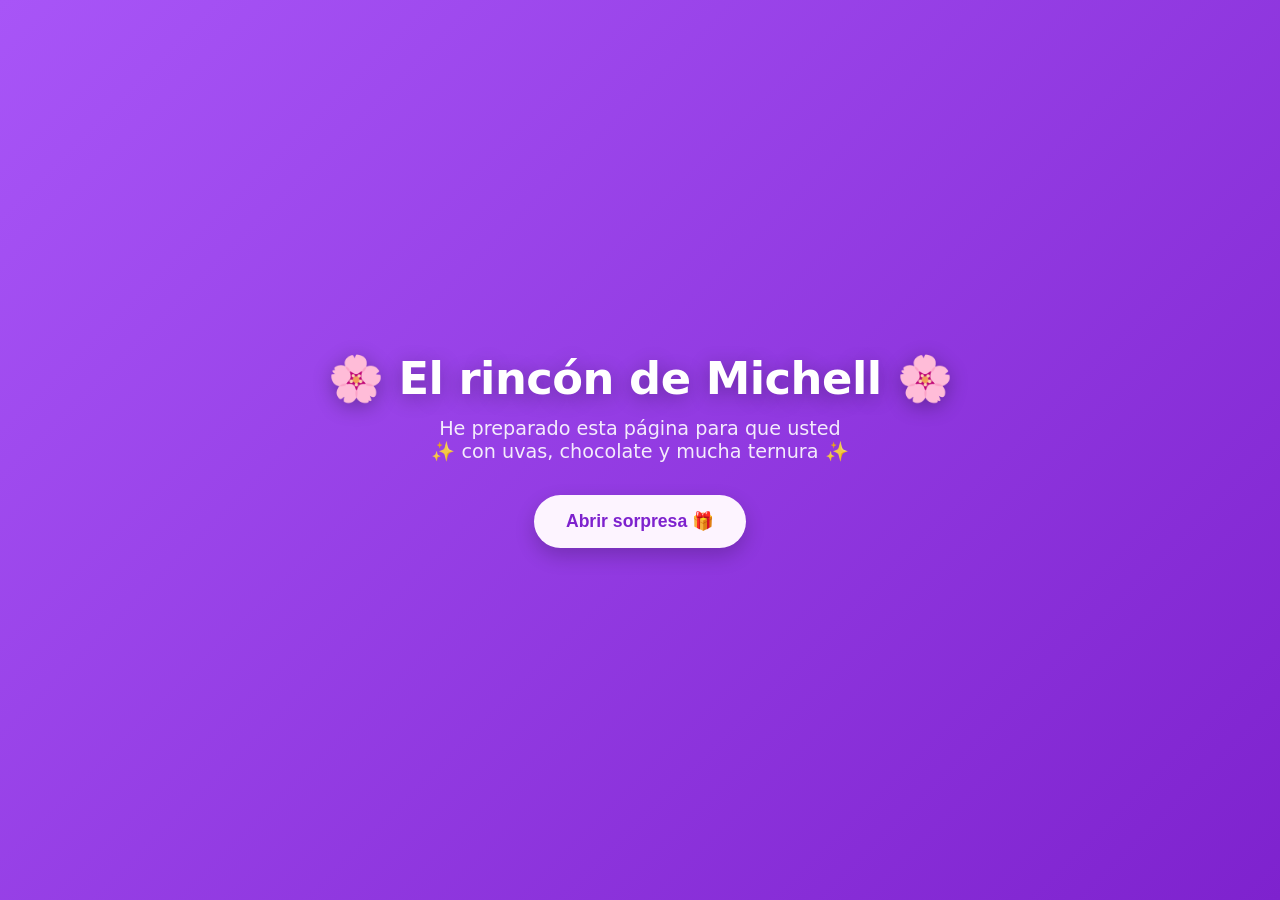
<file: index.html>
<!DOCTYPE html>
<html lang="es">

<head>
    <meta charset="UTF-8">
    <meta name="viewport" content="width=device-width, initial-scale=1.0, user-scalable=yes">
    <title>🌸 Mundo de Michell 🌸</title>

    <!-- Font Awesome 6 (iconos) -->
    <link rel="stylesheet" href="https://cdnjs.cloudflare.com/ajax/libs/font-awesome/6.5.1/css/all.min.css">

    <!-- Estilos externos -->
    <link rel="stylesheet" href="styles.css">
</head>

<body>

    <!-- PANTALLA DE INICIO CON MAGIA -->
    <div id="inicio">
        <h1>🌸 El rincón de Michell 🌸</h1>
        <p>He preparado esta página para que usted<br>✨ con uvas, chocolate y mucha ternura ✨</p>
        <button onclick="entrarAlMundo()">Abrir sorpresa 🎁</button>
    </div>

    <!-- CONTENIDO PRINCIPAL -->
    <div class="container" id="contenido">

        <h2>✨ Cositas que te gustan, Michell ✨</h2>
        <div class="sub">〰️ cada detalle está hecho con magia 〰️</div>

        <div class="cards">

            <!-- 1. Película favorita: Rapunzel -->
            <div class="card">
                🎬 <strong>Película favorita:</strong><br>
                <span class="destacado">✨ Rapunzel ✨</span>
                <div style="margin-top:10px; font-size:0.85rem;">"sus ojos brillan como miles de linternas"</div>
            </div>

            <!-- 2. Chocolate favorito + sorpresa -->
            <div class="card">
                🍫 <strong>Dulce favorito:</strong><br>
                <span class="clickable" onclick="mostrarSorpresaDulce()">
                    🍬 ¡Chocolate! <i class="fa-regular fa-heart"></i>
                </span>
                <div id="sorpresaChoco" class="sorpresaBox">
                    <span>🍫✨</span>
                    <p>🍫 Una chocolatina especial (cuando nos veamos) 🍫</p>
                </div>
            </div>

            <!-- 3. Música / canción favorita -->
            <div class="card">
                🎧 <strong>Canción que te dedico:</strong><br>
                <span class="clickable" onclick="reproducirCancion()">
                    🎵 "Dulce Carita" - Dalmata 🎵 <i class="fa-solid fa-play"></i>
                </span>
                <div id="playerHint" style="margin-top:12px; font-size:0.8rem;"></div>
            </div>

            <!-- 4. Cantante favorito: Maluma -->
            <div class="card">
                🎤 <strong>Cantantes fav:</strong><br>
                <span class="destacado">Maluma baby 🔥</span>
                <div style="margin-top:8px;">"le dedico Vente Pa' Ca en el minuto 3:22"</div>
            </div>

            <!-- 5. Deporte favorito: Voleibol + natación -->
            <div class="card">
                🏐 <strong>Deporte estrella:</strong><br>
                Voleibol 🏐 + <span class="destacado">Natación 🧜‍♀️</span>
                <div style="margin-top:5px;"><i>"usted es buena en los dos"</i></div>
            </div>

            <!-- 6. Animal especial + Cabrita deseada -->
            <div class="card">
                🐾 <strong>Animal soñado:</strong><br>
                🐕 Perro · 🐎 Caballo · 🐐 ¡La cabrita!
                <span class="clickable" onclick="sonidoCabritaAnimada()">
                    <i class="fa-solid fa-ear-listen"></i> esos son no??
                </span>
                <div id="baaSoundEffect" style="margin-top:10px; font-weight:bold;"></div>
            </div>

            <!-- 7. Fruta VIP: UVAS -->
            <div class="card">
                🍇 <strong>Fruta VIP:</strong><br>
                Uvas 🍇 dulces como tú
                <span class="clickable" onclick="chisteUvaInteractivo()">
                    <i class="fa-regular fa-face-smile"></i> Chiste uvoso
                </span>
                <div id="chisteUvaBox" style="margin-top:10px; font-size:0.9rem;"></div>
            </div>

            <!-- 8. Un extra: emergencia cacao -->
            <div class="card">
                💜 <strong>Emergencia Cacao:</strong><br>
                ➡️ Si ignoro a Michell → Chocolate 🍫
                <span class="clickable" onclick="lluviaDeChocolates()">
                    <i class="fa-solid fa-cloud-rain"></i> ya sabe no? jajajaj
                </span>
            </div>

        </div>

        <!-- Botón para iniciar el quiz -->
        <button class="btn-principal" onclick="iniciarQuizPersonal()">
            ❓ ¿Cuánto me conoces? (Quiz)
        </button>

        <!-- Contenedor del Quiz -->
        <div id="game-quiz" class="game-screen">
            <div class="quiz-container">
                <h2>❓ ¿Cuánto me conoces?</h2>
                <p id="pregunta-text"></p>
                <div id="opciones"></div>
                <p id="feedback"></p>
            </div>
        </div>

        <!-- Botón mensaje especial -->
        <button class="btn-principal" onclick="mensajeSorpresa()">
            🎁 Tengo algo que decirte <i class="fa-regular fa-message"></i>
        </button>

        <div id="mensajeFinal">
            💬 <strong>Para ti, Michell:</strong><br>
            "Como nadie te había hecho una página así, yo la hice con mucho cariño, acá está todo lo que te gusta.
            Espero que te saque una sonrisa. Además, prometo chocolatina real y cuando tenga plata una cabrita
            (real si se puede). Tú eres única, atenta, reservada y muy chistosa. Mala conmigo pero sí jsjsjs ¿Te gustó?"
            <p style="margin-top:10px;">💜 Con magia, el que siempre la quiere consentir 💜</p>
        </div>

    </div>

    <!-- Audio (placeholder) -->
    <audio id="cancionDulce">
        <source src="" type="audio/mpeg">
    </audio>

    <!-- JavaScript externo -->
    <script src="script.js"></script>
</body>

</html>
</file>
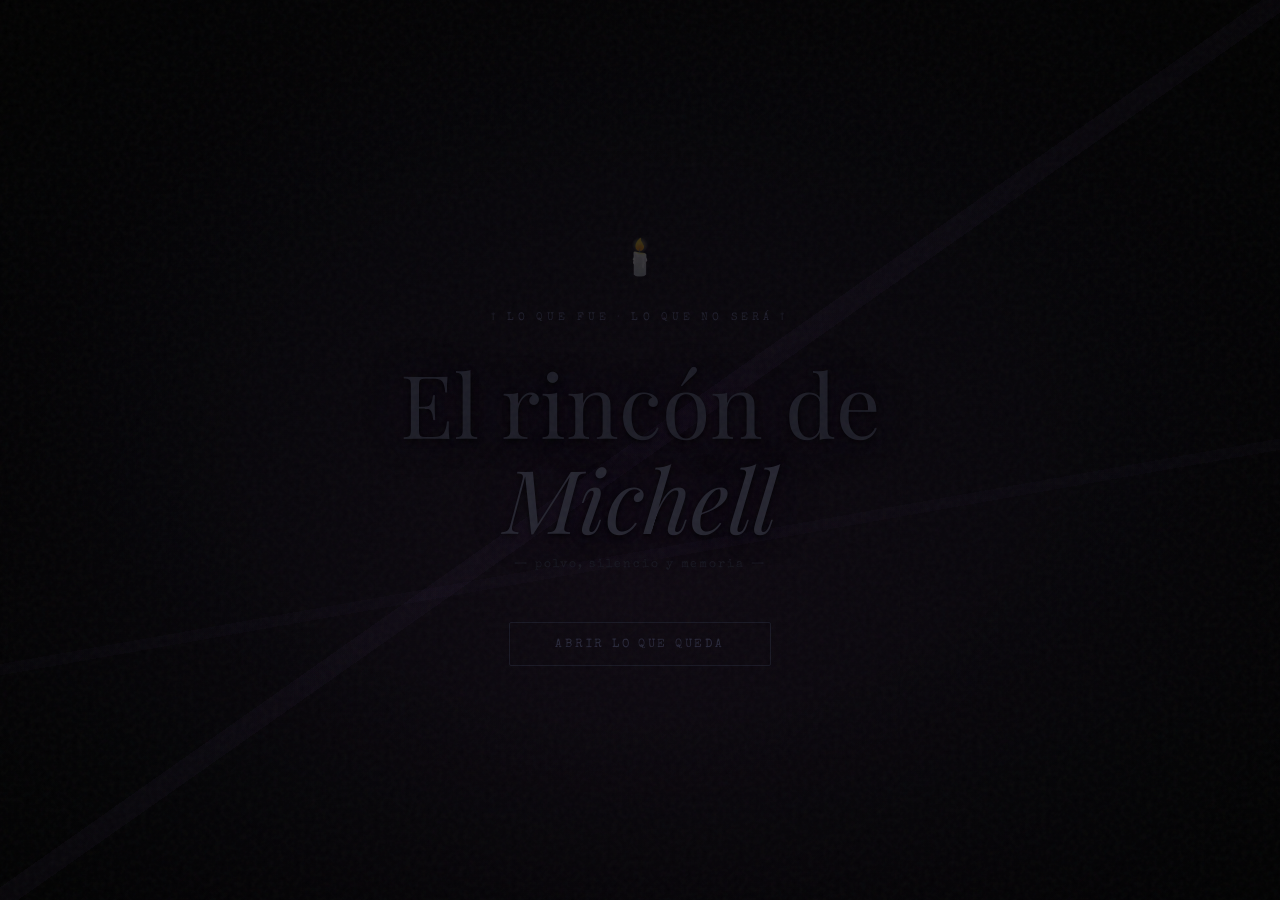
<file: prueba.html>
<!DOCTYPE html>
<html lang="es">
<head>
<meta charset="UTF-8">
<meta name="viewport" content="width=device-width, initial-scale=1.0">
<title>El rincón de Michell</title>
<link rel="preconnect" href="https://fonts.googleapis.com">
<link href="https://fonts.googleapis.com/css2?family=Playfair+Display:ital,wght@0,400;0,700;1,400&family=DM+Sans:wght@300;400;500&family=Special+Elite&display=swap" rel="stylesheet">
<style>
:root {
  --bg:         #06060a;
  --bg2:        #0c0c10;
  --surface:    #0f0f14;
  --card-bg:    #111118;
  --border:     rgba(255,255,255,0.05);
  --text-dim:   #2e2e3d;
  --text-mid:   #4a4a62;
  --text-main:  #70708a;
  --accent:     #252535;
  --glow:       rgba(60,40,80,0.1);
}
.alive {
  --bg:         #fdf6ff;
  --bg2:        #f3e8ff;
  --surface:    #f7eeff;
  --card-bg:    #ffffff;
  --border:     rgba(168,85,247,0.15);
  --text-dim:   #d8b4fe;
  --text-mid:   #9333ea;
  --text-main:  #6b21a8;
  --accent:     #e9d5ff;
  --glow:       rgba(168,85,247,0.2);
}
*,*::before,*::after{margin:0;padding:0;box-sizing:border-box;}
body{
  font-family:'DM Sans',sans-serif;
  background:var(--bg);
  color:var(--text-main);
  min-height:100vh;
  overflow-x:hidden;
  transition:background 2.5s ease,color 2s ease;
}
/* Grano de película */
body::before{
  content:'';position:fixed;inset:0;
  background-image:url("data:image/svg+xml,%3Csvg viewBox='0 0 200 200' xmlns='http://www.w3.org/2000/svg'%3E%3Cfilter id='n'%3E%3CfeTurbulence type='fractalNoise' baseFrequency='0.85' numOctaves='4' stitchTiles='stitch'/%3E%3C/filter%3E%3Crect width='100%25' height='100%25' filter='url(%23n)' opacity='0.055'/%3E%3C/svg%3E");
  pointer-events:none;z-index:9998;opacity:.7;
  transition:opacity 2s ease;
}
body.alive::before{opacity:.2;}
#flash{position:fixed;inset:0;background:#fff;opacity:0;z-index:600;pointer-events:none;transition:opacity 1.2s ease;}
 
/* ─── CENIZA AMBIENTAL ─── */
.ceniza{
  position:fixed;pointer-events:none;z-index:9997;
  font-size:.45rem;color:rgba(120,100,150,.15);
  animation:caerCeniza linear forwards;
}
@keyframes caerCeniza{
  0%  {transform:translateY(-20px) rotate(0deg);opacity:.5;}
  100%{transform:translateY(110vh) rotate(720deg);opacity:0;}
}
 
/* ─── PANTALLA ENTRADA ─── */
#entrada{
  position:fixed;inset:0;
  background:radial-gradient(ellipse at 50% 65%,#0d0810 0%,#050408 55%,#000 100%);
  display:flex;flex-direction:column;
  align-items:center;justify-content:center;
  z-index:100;text-align:center;padding:2rem;
  transition:opacity 1.4s ease;overflow:hidden;
}
/* vignette borde */
#entrada::before{
  content:'';position:absolute;inset:0;
  background:radial-gradient(ellipse at 50% 50%,transparent 40%,rgba(0,0,0,.7) 100%);
  pointer-events:none;
}
/* grieta sutil */
#entrada::after{
  content:'';position:absolute;inset:0;
  background:
    linear-gradient(to bottom right,transparent 49.3%,rgba(100,70,140,.05) 49.3%,rgba(100,70,140,.05) 50.7%,transparent 50.7%),
    linear-gradient(170deg,transparent 59%,rgba(80,60,120,.04) 59%,rgba(80,60,120,.04) 60%,transparent 60%);
  pointer-events:none;
}
.entrada-vela{
  font-size:2.2rem;opacity:.2;margin-bottom:2rem;
  animation:parpadeoVela 3.5s ease-in-out infinite;
  position:relative;z-index:1;
}
@keyframes parpadeoVela{
  0%,100%{opacity:.2;transform:scaleY(1);}
  30%    {opacity:.1;transform:scaleY(.95);}
  65%    {opacity:.25;transform:scaleY(1.03);}
}
.entrada-eyebrow{
  font-family:'Special Elite',cursive;
  font-size:.68rem;letter-spacing:.38em;text-transform:uppercase;
  color:#1e1e2c;margin-bottom:2rem;
  animation:fadeUp .9s ease both;position:relative;z-index:1;
}
#entrada h1{
  font-family:'Playfair Display',serif;
  font-size:clamp(2.8rem,9vw,5.5rem);
  font-weight:400;line-height:1.08;
  color:#1c1c26;
  text-shadow:0 0 60px rgba(70,40,100,.2),0 2px 6px rgba(0,0,0,.9);
  animation:fadeUp .9s .15s ease both;
  position:relative;z-index:1;
}
#entrada h1 em{font-style:italic;color:#24242f;}
.entrada-subtitulo{
  font-family:'Special Elite',cursive;
  font-size:.75rem;color:#161620;
  margin-top:.9rem;letter-spacing:.16em;opacity:.55;
  animation:fadeUp .9s .28s ease both;position:relative;z-index:1;
}
.btn-entrar{
  margin-top:3.2rem;padding:.9rem 2.8rem;
  background:transparent;border:1px solid #181824;
  color:#28283a;border-radius:2px;
  font-family:'Special Elite',cursive;
  font-size:.78rem;letter-spacing:.22em;text-transform:uppercase;
  cursor:pointer;
  transition:border-color .5s,color .5s,box-shadow .5s,background .5s;
  animation:fadeUp .9s .42s ease both;position:relative;z-index:1;
}
.btn-entrar:hover{
  border-color:#32324a;color:#3e3e58;
  background:rgba(255,255,255,.015);
  box-shadow:0 0 36px rgba(60,40,100,.14),inset 0 0 16px rgba(255,255,255,.01);
}
 
/* ─── MAIN ─── */
#main{display:none;max-width:860px;margin:0 auto;padding:5rem 1.5rem 8rem;}
 
.section-tag{
  font-family:'Special Elite',cursive;
  font-size:.68rem;letter-spacing:.28em;text-transform:uppercase;
  color:var(--text-dim);margin-bottom:1rem;
}
.section-title{
  font-family:'Playfair Display',serif;
  font-size:clamp(1.8rem,5vw,2.8rem);
  font-weight:400;color:var(--text-main);
  margin-bottom:.5rem;line-height:1.15;
}
.section-title em{font-style:italic;color:var(--text-mid);}
.section-sub{
  font-size:.88rem;color:var(--text-dim);
  font-style:italic;margin-bottom:2.8rem;line-height:1.7;
}
 
/* ─── BARRA PROGRESO ─── */
#progreso-wrap{display:flex;align-items:center;gap:10px;margin-bottom:2.2rem;}
#progreso-bar-bg{flex:1;height:1px;background:var(--border);border-radius:100px;overflow:hidden;}
#progreso-bar-fill{height:100%;background:var(--text-dim);border-radius:100px;width:0%;transition:width .6s cubic-bezier(.4,0,.2,1);}
#progreso-texto{font-size:.7rem;color:var(--text-dim);white-space:nowrap;font-family:'Special Elite',cursive;letter-spacing:.06em;}
 
/* ─── GRID FRAGMENTOS ─── */
.grid-fragmentos{
  display:grid;
  grid-template-columns:repeat(auto-fill,minmax(170px,1fr));
  gap:12px;
}
.fragmento{
  background:var(--card-bg);border:1px solid var(--border);
  border-radius:4px;padding:1.6rem 1rem 1.4rem;
  text-align:center;cursor:pointer;
  transition:border-color .3s,box-shadow .3s;
  position:relative;overflow:visible;
  font-family:'Special Elite',cursive;
  font-size:.85rem;color:var(--text-mid);letter-spacing:.04em;
}
.fragmento .emoji{
  display:block;font-size:1.8rem;margin-bottom:.5rem;
  transition:transform .4s cubic-bezier(.34,1.56,.64,1),filter .3s;
  filter:grayscale(1) brightness(.4);
}
.fragmento:hover{border-color:var(--text-dim);}
.fragmento:hover .emoji{transform:scale(1.18) rotate(-5deg);filter:grayscale(.3) brightness(.65);}
 
/* Tooltip frase triste */
.frase-tip{
  visibility:hidden;opacity:0;
  position:absolute;bottom:calc(100% + 10px);left:50%;
  transform:translateX(-50%) translateY(4px);
  background:#080810;border:1px solid #161626;
  border-radius:4px;padding:.5rem .9rem;
  font-size:.72rem;color:#2c2c44;
  white-space:nowrap;pointer-events:none;
  font-family:'DM Sans',sans-serif;font-style:italic;
  z-index:50;
  transition:opacity .25s ease,transform .25s ease,visibility .25s;
}
.frase-tip::after{
  content:'';position:absolute;top:100%;left:50%;transform:translateX(-50%);
  border:5px solid transparent;border-top-color:#161626;
}
.fragmento:hover .frase-tip{visibility:visible;opacity:1;transform:translateX(-50%) translateY(0);}
 
.fragmento.cayendo{
  animation:caida .75s cubic-bezier(.36,.07,.19,.97) both;pointer-events:none;
}
@keyframes caida{
  0%  {transform:translateY(0) rotate(0deg) scale(1);opacity:1;}
  35% {transform:translateY(8px) rotate(10deg) scale(.92);opacity:.5;}
  100%{transform:translateY(130vh) rotate(60deg) scale(.15);opacity:0;}
}
 
/* ─── DECISIÓN ─── */
#decision{display:none;text-align:center;padding:3.5rem 0;animation:fadeUp .7s ease both;}
.decision-icon{
  font-size:4rem;margin-bottom:1.8rem;display:block;
  animation:balanceo 5s ease-in-out infinite;
  filter:grayscale(1) brightness(.35);
}
@keyframes balanceo{0%,100%{transform:rotate(-6deg);}50%{transform:rotate(6deg);}}
.decision-pregunta{
  font-family:'Playfair Display',serif;
  font-size:clamp(1.2rem,3.5vw,1.75rem);
  font-weight:400;color:var(--text-main);
  margin-bottom:.8rem;line-height:1.45;
}
.decision-sub{font-size:.85rem;color:var(--text-dim);font-style:italic;margin-bottom:2.6rem;line-height:1.6;}
.btn-group{display:flex;justify-content:center;gap:14px;flex-wrap:wrap;}
.btn-luz{
  padding:.9rem 2.2rem;border-radius:100px;
  background:linear-gradient(135deg,#7c3aed,#a855f7);
  color:#fff;border:none;font-family:'DM Sans',sans-serif;
  font-size:.9rem;cursor:pointer;letter-spacing:.04em;
  box-shadow:0 4px 24px rgba(124,58,237,.3);
  transition:transform .2s,box-shadow .3s;
}
.btn-luz:hover{transform:translateY(-2px);box-shadow:0 8px 32px rgba(124,58,237,.5);}
.btn-olvido{
  padding:.9rem 2.2rem;border-radius:100px;
  background:transparent;color:var(--text-dim);
  border:1px solid var(--accent);font-family:'DM Sans',sans-serif;
  font-size:.9rem;cursor:pointer;letter-spacing:.04em;
  transition:border-color .3s,color .3s;
}
.btn-olvido:hover{border-color:var(--text-mid);color:var(--text-mid);}
 
/* ─── FINAL TRISTE ─── */
#final-olvido{
  display:none;flex-direction:column;
  align-items:center;justify-content:center;
  padding:4rem 2rem;min-height:70vh;
  animation:fadeUp 1s ease both;
}
.olvido-marco{
  border:1px solid #0e0e1c;border-radius:2px;
  padding:3rem 2.5rem;max-width:500px;width:100%;
  position:relative;background:rgba(6,6,12,.7);
  text-align:center;
}
/* esquinas decorativas */
.olvido-marco::before,.olvido-marco::after{
  content:'';position:absolute;width:36px;height:36px;border-color:#0d0d1a;border-style:solid;
}
.olvido-marco::before{top:-1px;right:-1px;border-width:1px 1px 0 0;}
.olvido-marco::after {bottom:-1px;left:-1px; border-width:0 0 1px 1px;}
 
.olvido-icono{
  font-size:3rem;opacity:.1;margin-bottom:1.8rem;
  display:block;filter:grayscale(1);
  animation:desvaneceIcono 10s ease forwards;
}
@keyframes desvaneceIcono{
  0%  {opacity:.12;transform:rotate(-3deg) scale(1);}
  100%{opacity:.02;transform:rotate(18deg) scale(.4) translateY(28px);}
}
.olvido-linea{width:22px;height:1px;background:#101020;margin:1.6rem auto;}
.olvido-titulo{
  font-family:'Special Elite',cursive;
  font-size:1rem;color:#14141e;letter-spacing:.2em;text-transform:uppercase;
  margin-bottom:.5rem;line-height:1.6;
  animation:aparecer 2.5s 1s ease both;
}
.olvido-texto-wrap{
  font-family:'Playfair Display',serif;
  font-size:1.3rem;font-weight:400;font-style:italic;
  color:#161624;line-height:1.7;min-height:3em;
  animation:aparecer 2.5s 2.5s ease both;
}
.olvido-firma{
  font-family:'Special Elite',cursive;
  font-size:.68rem;letter-spacing:.2em;text-transform:uppercase;
  color:#0e0e1c;margin-top:2rem;
  animation:aparecer 2.5s 6s ease both;
}
@keyframes aparecer{from{opacity:0;transform:translateY(6px);}to{opacity:1;transform:translateY(0);}}
 
/* grietas de pantalla */
.grieta{
  position:fixed;pointer-events:none;z-index:9996;
  background:linear-gradient(to bottom,transparent,rgba(255,255,255,.018),transparent);
  width:1px;top:0;height:100vh;
  animation:grietaFade 18s ease forwards;
}
@keyframes grietaFade{0%{opacity:0;}20%{opacity:1;}100%{opacity:.25;};}
 
/* ─── MUNDO VIVO ─── */
#mundo-vivo{display:none;animation:fadeUp .8s ease both;}
.vivo-header{text-align:center;margin-bottom:1rem;padding-top:.5rem;}
.vivo-header h2{
  font-family:'Playfair Display',serif;
  font-size:clamp(2rem,6vw,3.4rem);
  font-weight:400;line-height:1.15;color:var(--text-mid);
}
.vivo-header h2 em{font-style:italic;}
.vivo-subtitulo{font-size:.88rem;color:var(--text-dim);margin-top:.7rem;letter-spacing:.12em;}
.separador{width:36px;height:1px;background:var(--accent);margin:2rem auto 2.6rem;}
 
.grid-vivo{
  display:grid;
  grid-template-columns:repeat(auto-fill,minmax(230px,1fr));
  gap:14px;margin-bottom:2rem;
}
.card-vivo{
  background:var(--card-bg);border:1px solid var(--border);
  border-radius:20px;padding:1.6rem 1.4rem;
  transition:transform .3s,box-shadow .3s;
  position:relative;overflow:hidden;
}
.card-vivo::before{
  content:'';position:absolute;inset:0;
  background:radial-gradient(circle at 30% 0%,rgba(168,85,247,.04),transparent 60%);
  pointer-events:none;
}
.card-vivo:hover{transform:translateY(-4px);box-shadow:0 12px 32px var(--glow);}
.card-vivo .cat{font-size:.67rem;text-transform:uppercase;letter-spacing:.18em;color:var(--text-dim);margin-bottom:.5rem;}
.card-vivo .emoji-ico{font-size:1.7rem;margin-bottom:.6rem;display:block;}
.card-vivo .valor{
  font-family:'Playfair Display',serif;
  font-size:1.1rem;color:var(--text-mid);font-weight:400;line-height:1.4;
}
.card-vivo .nota-card{margin-top:.4rem;font-size:.76rem;font-style:italic;color:var(--text-dim);}
 
.tag-interactivo{
  display:inline-block;margin-top:.6rem;
  background:var(--accent);color:var(--text-mid);
  font-size:.76rem;padding:.3rem .85rem;
  border-radius:100px;cursor:pointer;
  transition:background .25s,color .25s,transform .2s;
}
.tag-interactivo:hover{background:var(--text-dim);color:var(--card-bg);transform:scale(1.04);}
 
/* ondas musicales */
.ondas{display:flex;align-items:center;gap:3px;margin-top:.7rem;height:18px;}
.nota-bar{
  width:3px;border-radius:2px;background:var(--text-dim);
  animation:ondaBar 1.3s ease-in-out infinite;
}
.nota-bar:nth-child(2){animation-delay:.15s;height:10px;}
.nota-bar:nth-child(3){animation-delay:.3s;height:14px;}
.nota-bar:nth-child(1){height:7px;}
@keyframes ondaBar{0%,100%{transform:scaleY(1);opacity:.4;}50%{transform:scaleY(2.2);opacity:.9;}}
 
/* animales tags */
.animalitos{display:flex;gap:6px;margin-top:.5rem;flex-wrap:wrap;}
.tag-animal{
  font-size:.76rem;padding:.22rem .6rem;
  background:var(--accent);border-radius:100px;color:var(--text-mid);
}
 
/* fuego cantante */
.fuego{display:inline-block;animation:fuego 1.1s ease-in-out infinite alternate;}
@keyframes fuego{from{transform:scale(1) rotate(-3deg);}to{transform:scale(1.18) rotate(3deg);}}
 
/* card mensaje */
.card-mensaje{grid-column:1/-1;border-color:rgba(168,85,247,.15);}
.card-mensaje .texto-mensaje{
  font-family:'Playfair Display',serif;
  font-size:.98rem;font-style:italic;
  color:var(--text-mid);line-height:1.85;margin-top:.6rem;
}
.card-mensaje .firma-mensaje{margin-top:1rem;font-size:.78rem;color:var(--text-dim);letter-spacing:.08em;}
 
/* quiz botón */
.btn-quiz{
  display:block;margin:2rem auto;
  padding:.85rem 2.4rem;background:transparent;
  border:1px solid var(--border);color:var(--text-dim);
  border-radius:100px;font-family:'DM Sans',sans-serif;
  font-size:.86rem;cursor:pointer;letter-spacing:.04em;
  transition:border-color .3s,color .3s,box-shadow .3s;
}
.btn-quiz:hover{border-color:var(--text-mid);color:var(--text-mid);box-shadow:0 0 20px var(--glow);}
 
/* overlay quiz */
#overlay-quiz{
  display:none;position:fixed;inset:0;
  background:rgba(0,0,0,.88);z-index:400;
  align-items:center;justify-content:center;
  backdrop-filter:blur(4px);
}
.quiz-box{
  background:var(--card-bg);border:1px solid var(--border);
  border-radius:20px;padding:2.5rem 2rem;
  width:90%;max-width:500px;text-align:center;
}
.quiz-box h3{
  font-family:'Playfair Display',serif;
  font-size:1.4rem;color:var(--text-mid);margin-bottom:1.6rem;
}
.quiz-pregunta{font-size:.94rem;color:var(--text-main);margin-bottom:1.4rem;line-height:1.6;min-height:56px;}
.quiz-opciones{display:flex;flex-direction:column;gap:10px;margin-bottom:1rem;}
.btn-opcion{
  padding:.8rem 1.2rem;background:var(--surface);
  border:1px solid var(--border);border-radius:12px;
  color:var(--text-mid);cursor:pointer;font-size:.88rem;
  font-family:'DM Sans',sans-serif;
  transition:background .2s,border-color .2s,transform .15s;
}
.btn-opcion:hover{background:var(--accent);border-color:var(--text-dim);transform:scale(1.02);}
.btn-opcion.correcto{background:rgba(34,197,94,.12);border-color:rgba(34,197,94,.4);color:#4ade80;}
.btn-opcion.incorrecto{background:rgba(239,68,68,.1);border-color:rgba(239,68,68,.3);color:#f87171;}
.quiz-feedback{font-size:.86rem;min-height:1.2rem;font-style:italic;color:var(--text-dim);margin-bottom:.8rem;}
.quiz-cerrar{background:transparent;border:none;color:var(--text-dim);font-size:.78rem;cursor:pointer;letter-spacing:.06em;font-family:'DM Sans',sans-serif;margin-top:.4rem;}
.quiz-cerrar:hover{color:var(--text-mid);}
 
/* reiniciar */
.btn-reiniciar{
  display:block;margin:2.4rem auto 0;
  padding:.85rem 2.4rem;background:transparent;
  border:1px solid var(--border);color:var(--text-dim);
  border-radius:100px;font-family:'DM Sans',sans-serif;
  font-size:.84rem;cursor:pointer;letter-spacing:.04em;
  transition:border-color .3s,color .3s;
}
.btn-reiniciar:hover{border-color:var(--text-mid);color:var(--text-mid);}
 
/* corazones flotantes */
.corazon-float{position:fixed;pointer-events:none;z-index:300;will-change:transform,opacity;}
 
/* pop click */
.pop-click{position:fixed;pointer-events:none;z-index:9990;animation:popClick .7s ease forwards;}
@keyframes popClick{0%{transform:scale(.3) translateY(0);opacity:1;}100%{transform:scale(2) translateY(-30px);opacity:0;}}
 
/* global */
@keyframes fadeUp{from{opacity:0;transform:translateY(18px);}to{opacity:1;transform:translateY(0);}}
 
@media(max-width:480px){
  .btn-group{flex-direction:column;align-items:center;}
  .grid-fragmentos{grid-template-columns:repeat(2,1fr);}
  .card-mensaje{grid-column:unset;}
}
</style>
</head>
<body>
 
<div id="flash"></div>
 
<!-- ══════════ ENTRADA ══════════ -->
<div id="entrada">
  <span class="entrada-vela">🕯️</span>
  <p class="entrada-eyebrow">† lo que fue · lo que no será †</p>
  <h1>El rincón de<br><em>Michell</em></h1>
  <p class="entrada-subtitulo">— polvo, silencio y memoria —</p>
  <button class="btn-entrar" onclick="entrar()">Abrir lo que queda</button>
</div>
 
<!-- ══════════ MAIN ══════════ -->
<div id="main">
 
  <!-- FASE RUINAS -->
  <div id="fase-ruinas">
    <p class="section-tag">† fragmentos perdidos †</p>
    <h2 class="section-title">Lo que quedó de <em>Michell</em></h2>
    <p class="section-sub">Recuerdos que se desmoronan. Tócalos antes de que desaparezcan para siempre.</p>
 
    <div id="progreso-wrap">
      <div id="progreso-bar-bg"><div id="progreso-bar-fill"></div></div>
      <span id="progreso-texto">0 / 8</span>
    </div>
 
    <div class="grid-fragmentos">
      <div class="fragmento" onclick="caer(this)">
        <span class="frase-tip">Rapunzel nunca salió de su torre...</span>
        <span class="emoji">🎬</span>Rapunzel
      </div>
      <div class="fragmento" onclick="caer(this)">
        <span class="frase-tip">El chocolate ya no sabe a nada...</span>
        <span class="emoji">🍫</span>Chocolate
      </div>
      <div class="fragmento" onclick="caer(this)">
        <span class="frase-tip">Esa canción ya no suena para nadie...</span>
        <span class="emoji">🎵</span>Dulce Carita
      </div>
      <div class="fragmento" onclick="caer(this)">
        <span class="frase-tip">Nadie dedica canciones al vacío...</span>
        <span class="emoji">🎤</span>Maluma
      </div>
      <div class="fragmento" onclick="caer(this)">
        <span class="frase-tip">El balón cayó y no volvió...</span>
        <span class="emoji">🏐</span>Voleibol
      </div>
      <div class="fragmento" onclick="caer(this)">
        <span class="frase-tip">El agua fría no recuerda nombres...</span>
        <span class="emoji">🧜‍♀️</span>Natación
      </div>
      <div class="fragmento" onclick="caer(this)">
        <span class="frase-tip">Las uvas se secaron en la vid...</span>
        <span class="emoji">🍇</span>Uvas
      </div>
      <div class="fragmento" onclick="caer(this)">
        <span class="frase-tip">El cacao amarga sin alguien que lo comparta...</span>
        <span class="emoji">💜</span>Cacao
      </div>
    </div>
  </div>
 
  <!-- DECISIÓN -->
  <div id="decision">
    <span class="decision-icon" id="decision-icon">🫙</span>
    <h2 class="decision-pregunta" id="decision-pregunta">
      Todo cayó al vacío.<br>¿Qué harás ahora?
    </h2>
    <p class="decision-sub" id="decision-sub">El frasco está roto, pero algo todavía se puede salvar.</p>
    <div class="btn-group" id="btn-group-decision">
      <button class="btn-luz" onclick="finalLuz()">Traer la luz ✨</button>
      <button class="btn-olvido" onclick="finalOlvido()">Dejar en el olvido 🍂</button>
    </div>
  </div>
 
  <!-- FINAL TRISTE -->
  <div id="final-olvido">
    <div class="olvido-marco">
      <span class="olvido-icono">🫙</span>
      <div class="olvido-linea"></div>
      <p class="olvido-titulo">Este lugar ya no existe</p>
      <div class="olvido-linea"></div>
      <p class="olvido-texto-wrap" id="olvido-texto-animado"></p>
      <div class="olvido-linea"></div>
      <p class="olvido-firma">— el rincón de michell · olvidado —</p>
    </div>
  </div>
 
  <!-- MUNDO VIVO -->
  <div id="mundo-vivo">
    <div class="vivo-header">
      <h2>✨ El rincón de <em>Michell</em> ✨</h2>
      <p class="vivo-subtitulo">〰️ cada detalle está hecho con magia 〰️</p>
    </div>
    <div class="separador"></div>
 
    <div class="grid-vivo">
 
      <div class="card-vivo">
        <span class="emoji-ico">🎬</span>
        <p class="cat">Película favorita</p>
        <p class="valor">✨ Rapunzel ✨</p>
        <p class="nota-card">"sus ojos brillan como miles de linternas"</p>
      </div>
 
      <div class="card-vivo">
        <span class="emoji-ico">🍫</span>
        <p class="cat">Dulce favorito</p>
        <p class="valor">¡Chocolate!</p>
        <span class="tag-interactivo" onclick="sorpresaChoco()">Una chocolatina real 💖</span>
      </div>
 
      <div class="card-vivo">
        <span class="emoji-ico">🎧</span>
        <p class="cat">Canción del corazón</p>
        <p class="valor">Dulce Carita<br><small style="font-size:.82rem;opacity:.7;">— Dalmata</small></p>
        <div class="ondas">
          <div class="nota-bar"></div>
          <div class="nota-bar"></div>
          <div class="nota-bar"></div>
          <span style="font-size:.7rem;color:var(--text-dim);margin-left:5px;font-style:italic;">suena para ti</span>
        </div>
      </div>
 
      <div class="card-vivo">
        <span class="emoji-ico">🎤</span>
        <p class="cat">Cantante favorito</p>
        <p class="valor">Maluma baby <span class="fuego">🔥</span></p>
        <p class="nota-card">"le dedico Vente Pa' Ca, minuto 3:22"</p>
      </div>
 
      <div class="card-vivo">
        <span class="emoji-ico">🏐</span>
        <p class="cat">Deportes estrella</p>
        <p class="valor">Voleibol &amp; Natación 🧜‍♀️</p>
        <p class="nota-card">"usted es buena en los dos"</p>
      </div>
 
      <div class="card-vivo">
        <span class="emoji-ico">🐐</span>
        <p class="cat">Animales soñados</p>
        <p class="valor">Sus favoritos</p>
        <div class="animalitos">
          <span class="tag-animal">🐕 Perro</span>
          <span class="tag-animal">🐎 Caballo</span>
          <span class="tag-animal">🐐 Cabrita</span>
        </div>
      </div>
 
      <div class="card-vivo">
        <span class="emoji-ico">🍇</span>
        <p class="cat">Fruta VIP</p>
        <p class="valor">Uvas 🍇</p>
        <p class="nota-card">dulces como tú</p>
      </div>
 
      <div class="card-vivo">
        <span class="emoji-ico">💜</span>
        <p class="cat">Protocolo de emergencia</p>
        <p class="valor">Si me ignora → Chocolate 🍫</p>
        <span class="tag-interactivo" onclick="lluviaCacao()">activar protocolo 🌧️</span>
      </div>
 
      <div class="card-vivo card-mensaje">
        <p class="cat">🎁 Para ti, Michell</p>
        <p class="texto-mensaje">
          "Como nadie te había hecho una página así, yo la hice con mucho cariño. Acá está todo lo que te gusta.
          Espero que te saque una sonrisa. Además, prometo chocolatina real y cuando tenga plata una cabrita (real si se puede).
          Tú eres única, atenta, reservada y muy chistosa. Mala conmigo pero sí jsjsjs. ¿Te gustó?"
        </p>
        <p class="firma-mensaje">💜 Con magia, el que siempre la quiere consentir 💜</p>
      </div>
 
    </div>
 
    <button class="btn-quiz" onclick="abrirQuiz()">❓ ¿Cuánto me conoces? (Quiz)</button>
    <button class="btn-reiniciar" onclick="location.reload()">Volver a empezar ✦</button>
  </div>
 
</div><!-- #main -->
 
<!-- OVERLAY QUIZ -->
<div id="overlay-quiz">
  <div class="quiz-box">
    <h3>❓ ¿Cuánto me conoces?</h3>
    <p class="quiz-pregunta" id="quiz-pregunta"></p>
    <div class="quiz-opciones" id="quiz-opciones"></div>
    <p class="quiz-feedback" id="quiz-feedback"></p>
    <button class="quiz-cerrar" onclick="cerrarQuiz()">✕ cerrar</button>
  </div>
</div>
 
<script>
/* ── ESTADO ── */
let caidas = 0;
const TOTAL = 8;
 
const PREGUNTAS = [
  {q:"¿Qué es lo que me gusta de ti? (yo se lo dije)",ops:["mi pelo","mis ojos","todo"],c:2},
  {q:"¿Cuál es mi comida favorita?",ops:["salchipapa","hamburguesa","todas"],c:0},
  {q:"¿Qué dulce siempre prometo traerte?",ops:["Gomitas","Chocolate","Helado"],c:1},
  {q:"Yo soy apego, ¿qué?",ops:["evitativo","cariñoso","ansioso"],c:2},
  {q:"¿Qué tipo de música me gusta?",ops:["reguetón actual","reguetón clásico","pop"],c:1},
  {q:"¿Qué deporte siempre digo que eres buena?",ops:["Fútbol","Voleibol","Baloncesto"],c:1}
];
let qActual=0, puntos=0;
 
/* ── CENIZA AMBIENTAL ── */
function spawnCeniza(){
  if(document.body.classList.contains('alive')) return;
  const c=document.createElement('div');
  c.className='ceniza';
  c.textContent=['·','∙','•','‥'][Math.floor(Math.random()*4)];
  c.style.left=Math.random()*100+'vw';
  c.style.top='-10px';
  c.style.animationDuration=(9+Math.random()*14)+'s';
  c.style.animationDelay=Math.random()*1.5+'s';
  document.body.appendChild(c);
  setTimeout(()=>c.remove(),26000);
}
setInterval(spawnCeniza,2000);
 
/* ── POP CLICK (solo modo vivo) ── */
document.addEventListener('click',e=>{
  if(!document.body.classList.contains('alive')) return;
  const emojis=['💜','✨','🌸','💫','🍇','🎀'];
  const p=document.createElement('div');
  p.className='pop-click';
  p.textContent=emojis[Math.floor(Math.random()*emojis.length)];
  p.style.left=e.clientX+'px';
  p.style.top=e.clientY+'px';
  p.style.fontSize='.9rem';
  document.body.appendChild(p);
  setTimeout(()=>p.remove(),700);
});
 
/* ── ENTRADA ── */
function entrar(){
  const e=document.getElementById('entrada');
  e.style.opacity='0';
  setTimeout(()=>{
    e.style.display='none';
    document.getElementById('main').style.display='block';
  },1400);
}
 
/* ── CAER FRAGMENTO ── */
function caer(el){
  if(el.dataset.caido) return;
  el.dataset.caido='1';
  el.onclick=null;
  el.classList.add('cayendo');
  setTimeout(()=>{el.style.visibility='hidden';},760);
 
  caidas++;
  document.getElementById('progreso-bar-fill').style.width=(caidas/TOTAL*100)+'%';
  document.getElementById('progreso-texto').textContent=caidas+' / '+TOTAL;
 
  if(caidas===TOTAL){
    setTimeout(()=>{
      document.getElementById('fase-ruinas').style.display='none';
      document.getElementById('decision').style.display='block';
    },900);
  }
}
 
/* ── FINAL OLVIDO ── */
function finalOlvido(){
  document.getElementById('btn-group-decision').style.display='none';
  document.getElementById('decision-pregunta').style.display='none';
  document.getElementById('decision-sub').style.display='none';
  document.getElementById('decision-icon').style.display='none';
 
  /* grietas */
  for(let i=0;i<5;i++){
    const g=document.createElement('div');
    g.className='grieta';
    g.style.left=(8+i*18+Math.random()*6)+'%';
    g.style.animationDelay=(i*1.8)+'s';
    document.body.appendChild(g);
  }
 
  const fo=document.getElementById('final-olvido');
  fo.style.display='flex';
 
  /* texto se escribe letra a letra */
  const texto='Gracias por todo.';
  const el=document.getElementById('olvido-texto-animado');
  let i=0;
  setTimeout(()=>{
    const iv=setInterval(()=>{
      if(i<texto.length){
        el.textContent+=texto[i]; i++;
      } else {
        clearInterval(iv);
        /* desvanecimiento final */
        setTimeout(()=>{
          document.getElementById('main').style.transition='opacity 6s ease';
          document.getElementById('main').style.opacity='0';
          document.body.style.transition='background 6s ease';
          document.body.style.background='#000';
        },5500);
      }
    },35);
  },2800);
}
 
/* ── FINAL LUZ ── */
function finalLuz(){
  const flash=document.getElementById('flash');
  flash.style.opacity='1';
  setTimeout(()=>{
    document.body.classList.add('alive');
    document.getElementById('decision').style.display='none';
    document.getElementById('mundo-vivo').style.display='block';
    iniciarCorazones();
    flash.style.transition='opacity 1.4s ease';
    flash.style.opacity='0';
  },900);
}
 
/* ── CORAZONES ── */
function iniciarCorazones(){
  const emojis=['💜','✨','🌸','💫','🍇','🎀','🌷'];
  setInterval(()=>{
    if(!document.body.classList.contains('alive')) return;
    const c=document.createElement('div');
    c.className='corazon-float';
    c.textContent=emojis[Math.floor(Math.random()*emojis.length)];
    c.style.left=Math.random()*96+'vw';
    c.style.bottom='-30px';
    c.style.fontSize=(Math.random()*12+12)+'px';
    c.style.opacity='1';
    c.style.transition='transform 5.5s ease-out,opacity 5.5s ease';
    document.body.appendChild(c);
    requestAnimationFrame(()=>requestAnimationFrame(()=>{
      c.style.transform='translateY(-108vh) rotate('+(Math.random()*360)+'deg)';
      c.style.opacity='0';
    }));
    setTimeout(()=>c.remove(),6200);
  },580);
}
 
/* ── SORPRESA CHOCO ── */
function sorpresaChoco(){
  for(let i=0;i<16;i++){
    setTimeout(()=>{
      const c=document.createElement('div');
      c.className='pop-click';
      c.textContent='🍫';
      c.style.left=Math.random()*90+'vw';
      c.style.top=Math.random()*80+'vh';
      c.style.fontSize='1.6rem';
      document.body.appendChild(c);
      setTimeout(()=>c.remove(),800);
    },i*60);
  }
  setTimeout(()=>alert('🍫 Una chocolatina especial (cuando nos veamos) 🍫'),200);
}
 
/* ── LLUVIA CACAO ── */
function lluviaCacao(){
  const emojis=['🍫','🍬','💜','✨'];
  for(let i=0;i<22;i++){
    setTimeout(()=>{
      const c=document.createElement('div');
      c.style.cssText='position:fixed;pointer-events:none;z-index:9990;font-size:1.7rem;transition:transform 3.2s ease,opacity 3.2s ease;';
      c.textContent=emojis[Math.floor(Math.random()*emojis.length)];
      c.style.left=Math.random()*100+'vw';
      c.style.top='-30px';
      document.body.appendChild(c);
      requestAnimationFrame(()=>requestAnimationFrame(()=>{
        c.style.transform='translateY(110vh) rotate(360deg)';
        c.style.opacity='0';
      }));
      setTimeout(()=>c.remove(),3800);
    },i*75);
  }
}
 
/* ── QUIZ ── */
function abrirQuiz(){
  qActual=0;puntos=0;
  /* reset caja por si se usó antes */
  document.querySelector('.quiz-box').innerHTML=`
    <h3>❓ ¿Cuánto me conoces?</h3>
    <p class="quiz-pregunta" id="quiz-pregunta"></p>
    <div class="quiz-opciones" id="quiz-opciones"></div>
    <p class="quiz-feedback" id="quiz-feedback"></p>
    <button class="quiz-cerrar" onclick="cerrarQuiz()">✕ cerrar</button>
  `;
  document.getElementById('overlay-quiz').style.display='flex';
  mostrarPregunta();
}
function cerrarQuiz(){document.getElementById('overlay-quiz').style.display='none';}
function mostrarPregunta(){
  if(qActual>=PREGUNTAS.length){mostrarResultado();return;}
  const p=PREGUNTAS[qActual];
  document.getElementById('quiz-pregunta').textContent=p.q;
  document.getElementById('quiz-feedback').textContent='';
  const ops=document.getElementById('quiz-opciones');
  ops.innerHTML='';
  p.ops.forEach((o,i)=>{
    const b=document.createElement('button');
    b.className='btn-opcion';
    b.textContent=o;
    b.onclick=()=>responder(i,b);
    ops.appendChild(b);
  });
}
function responder(idx,btn){
  const cor=PREGUNTAS[qActual].c;
  document.querySelectorAll('.btn-opcion').forEach(b=>b.onclick=null);
  if(idx===cor){
    btn.classList.add('correcto');puntos+=20;
    document.getElementById('quiz-feedback').textContent='✅ ¡Correcto!';
    document.getElementById('quiz-feedback').style.color='#4ade80';
  } else {
    btn.classList.add('incorrecto');
    document.querySelectorAll('.btn-opcion')[cor].classList.add('correcto');
    document.getElementById('quiz-feedback').textContent='❌ Incorrecto';
    document.getElementById('quiz-feedback').style.color='#f87171';
  }
  setTimeout(()=>{qActual++;mostrarPregunta();},1400);
}
function mostrarResultado(){
  let msj='';
  if(puntos>=100) msj='Me conoces muy bien, me alegro eso jsjsjs 💜';
  else if(puntos>=60) msj='No está mal, pero puedes conocerme más.';
  else msj='Parece que no me prestas mucha atención... 😅';
  document.querySelector('.quiz-box').innerHTML=`
    <h3>¡Quiz Terminado!</h3>
    <p style="font-size:2rem;margin:1.4rem 0;color:var(--text-mid);">${puntos} puntos</p>
    <p style="font-size:.96rem;color:var(--text-main);margin-bottom:1.2rem;line-height:1.6;">${msj}</p>
    <p style="font-size:.88rem;font-style:italic;color:var(--text-dim);line-height:1.6;margin-bottom:1.4rem;">
      Bueno... si me conoces,<br>pero ¿por qué me dejas atrás cuando bajamos del colegio?
    </p>
    <button class="btn-quiz" style="margin:0 auto .8rem;" onclick="abrirQuiz()">Hacer de nuevo</button>
    <button class="quiz-cerrar" onclick="cerrarQuiz()">✕ cerrar</button>
  `;
}
</script>
</body>
</html>
</file>
<file: styles.css>
:root {
    --bg1: #f3e8ff;
    --bg2: #e9d5ff;
    --card: #ffffff;
    --text: #4c1d95;
    --accent: #c084fc;
    --accent-dark: #9333ea;
}

@media (prefers-color-scheme: dark) {
    :root {
        --bg1: #1e1b2f;
        --bg2: #2d2a4a;
        --card: #2d2a4a;
        --text: #e9d5ff;
        --accent: #d8b4fe;
    }
}

* {
    margin: 0;
    padding: 0;
    box-sizing: border-box;
}

body {
    margin: 0;
    font-family: 'Segoe UI', 'Inter', system-ui, -apple-system, BlinkMacSystemFont, 'Helvetica Neue', sans-serif;
    background: linear-gradient(135deg, var(--bg1), var(--bg2));
    overflow-x: hidden;
    color: var(--text);
    min-height: 100vh;
}

/* ==================== PANTALLA INICIAL ==================== */
#inicio {
    position: fixed;
    width: 100%;
    height: 100%;
    background: linear-gradient(135deg, #a855f7, #7e22ce);
    display: flex;
    flex-direction: column;
    justify-content: center;
    align-items: center;
    color: white;
    z-index: 20;
    text-align: center;
    backdrop-filter: blur(2px);
}

#inicio h1 {
    font-size: 2.8rem;
    letter-spacing: -0.5px;
    text-shadow: 0 4px 20px rgba(0, 0, 0, 0.3);
}

#inicio p {
    font-size: 1.2rem;
    margin-top: 12px;
    opacity: 0.9;
}

#inicio button {
    margin-top: 32px;
    padding: 16px 32px;
    border: none;
    border-radius: 60px;
    background: #fdf4ff;
    color: #7e22ce;
    font-size: 1.1rem;
    font-weight: bold;
    cursor: pointer;
    transition: all 0.3s cubic-bezier(0.2, 0.9, 0.4, 1.1);
    box-shadow: 0 8px 20px rgba(0, 0, 0, 0.2);
}

#inicio button:hover {
    transform: scale(1.05);
    background: #ffffff;
    box-shadow: 0 12px 28px rgba(0, 0, 0, 0.3);
}

/* ==================== CONTENEDOR PRINCIPAL ==================== */
.container {
    display: none;
    max-width: 980px;
    margin: auto;
    margin-top: 70px;
    margin-bottom: 70px;
    background: rgba(255, 255, 255, 0.75);
    backdrop-filter: blur(18px);
    padding: 45px 35px;
    border-radius: 48px;
    box-shadow: 0 25px 50px -12px rgba(0, 0, 0, 0.25);
    text-align: center;
    animation: fadeUp 0.7s ease;
    border: 1px solid rgba(255, 255, 255, 0.5);
}

@keyframes fadeUp {
    from {
        opacity: 0;
        transform: translateY(35px);
    }

    to {
        opacity: 1;
        transform: translateY(0);
    }
}

h2 {
    font-size: 2.2rem;
    font-weight: 700;
    background: linear-gradient(135deg, #c084fc, #a855f7);
    background-clip: text;
    -webkit-background-clip: text;
    color: transparent;
    margin-bottom: 15px;
}

.sub {
    font-size: 1rem;
    margin-bottom: 28px;
    color: var(--text);
    opacity: 0.8;
}

/* ==================== GRID DE TARJETAS ==================== */
.cards {
    display: grid;
    grid-template-columns: repeat(2, 1fr);
    gap: 22px;
    margin-top: 20px;
}

.card {
    background: rgba(255, 255, 255, 0.9);
    backdrop-filter: blur(5px);
    padding: 24px 18px;
    border-radius: 32px;
    font-size: 1.1rem;
    transition: transform 0.4s cubic-bezier(0.15, 0.9, 0.25, 1), box-shadow 0.3s;
    transform-style: preserve-3d;
    text-align: center;
    box-shadow: 0 10px 25px -8px rgba(0, 0, 0, 0.1);
    border: 1px solid rgba(212, 165, 255, 0.4);
    cursor: pointer;
}

.card:hover {
    transform: rotateX(4deg) rotateY(-4deg) scale(1.02);
    box-shadow: 0 25px 35px -12px rgba(139, 92, 246, 0.35);
    background: white;
}

/* ==================== ELEMENTOS DESTACADOS ==================== */
.destacado {
    font-weight: bold;
    background: linear-gradient(135deg, #c084fc, #f0abfc);
    background-clip: text;
    -webkit-background-clip: text;
    color: transparent;
    display: inline-block;
    animation: brilloSuave 2.2s infinite;
}

@keyframes brilloSuave {
    0% {
        opacity: 0.7;
        text-shadow: 0 0 0px #c084fc;
    }

    50% {
        opacity: 1;
        text-shadow: 0 0 5px #e9b3ff;
    }

    100% {
        opacity: 0.7;
    }
}

.clickable {
    cursor: pointer;
    font-weight: bold;
    color: #a855f7;
    background: #f3e8ff;
    padding: 4px 12px;
    border-radius: 40px;
    display: inline-flex;
    align-items: center;
    gap: 8px;
    transition: 0.2s;
    text-decoration: none;
}

.clickable i {
    font-size: 0.9rem;
}

.clickable:hover {
    background: #d8b4fe;
    transform: scale(1.02);
}

/* ==================== SORPRESA CHOCOLATE ==================== */
.sorpresaBox {
    display: none;
    align-items: center;
    justify-content: center;
    gap: 14px;
    margin-top: 18px;
    background: #fef9e3;
    padding: 12px;
    border-radius: 40px;
    flex-wrap: wrap;
}

.sorpresaBox span {
    font-size: 1.8rem;
}

.sorpresaBox p {
    margin: 0;
    font-weight: bold;
    color: #b45309;
}

/* ==================== BOTÓN PRINCIPAL ==================== */
.btn-principal {
    margin-top: 42px;
    padding: 16px 28px;
    border: none;
    border-radius: 60px;
    background: linear-gradient(95deg, #c084fc, #9333ea);
    color: white;
    font-size: 1.1rem;
    font-weight: bold;
    cursor: pointer;
    transition: 0.25s;
    box-shadow: 0 12px 20px -10px #9333ea;
    width: fit-content;
    display: inline-flex;
    align-items: center;
    gap: 12px;
}

.btn-principal:hover {
    transform: translateY(-4px);
    box-shadow: 0 20px 28px -12px #a855f7;
}


/*mini juego quiz*/
/* Pantalla de fondo (Overlay) */
.game-screen {
    display: none;
    position: fixed;
    top: 0;
    left: 0;
    width: 100%;
    height: 100%;
    background: rgba(0, 0, 0, 0.85);
    z-index: 1000;
    align-items: center;
    justify-content: center;
}

/* Caja blanca del Quiz */
.quiz-container {
    background: white;
    padding: 35px 25px;
    border-radius: 30px;
    width: 90%;
    max-width: 520px;
    text-align: center;
    box-shadow: 0 20px 40px rgba(0, 0, 0, 0.3);
}

/* Texto de la pregunta */
#pregunta-text {
    font-size: 1.35rem;
    margin: 25px 0;
    min-height: 80px;
}

/* Estilo de las opciones de respuesta */
button.opcion {
    display: block;
    width: 100%;
    padding: 16px;
    margin: 12px 0;
    background: #f3e8ff;
    border: none;
    border-radius: 20px;
    font-size: 1.1rem;
    cursor: pointer;
    transition: all 0.3s;
}

button.opcion:hover {
    background: #d8b4fe;
    transform: scale(1.04);
}

/* Texto de Feedback (Correcto/Incorrecto) */
#feedback {
    margin-top: 20px;
    font-weight: bold;
    min-height: 60px;
}

/* Botón Principal y de Reinicio */
.btn-principal {
    display: block;
    margin: 20px auto;
    padding: 14px 32px;
    border: none;
    border-radius: 50px;
    background: linear-gradient(90deg, #c084fc, #9333ea);
    color: white;
    font-weight: bold;
    cursor: pointer;
    transition: opacity 0.3s;
}

.btn-principal:hover {
    opacity: 0.9;
}


/* ==================== MENSAJE FINAL ==================== */
#mensajeFinal {
    display: none;
    margin-top: 32px;
    padding: 20px;
    background: linear-gradient(135deg, #f3e8ff, #fae8ff);
    border-radius: 36px;
    font-size: 1.2rem;
    font-weight: 600;
    border-left: 6px solid #c084fc;
}

/* ==================== ANIMACIONES FLOTANTES ==================== */
.corazon {
    position: absolute;
    font-size: 26px;
    animation: vueloAmor 7s linear forwards;
    pointer-events: none;
    z-index: 100;
}

@keyframes vueloAmor {
    0% {
        transform: translateY(100vh) rotate(0deg);
        opacity: 0.8;
    }

    80% {
        opacity: 1;
    }

    100% {
        transform: translateY(-15vh) rotate(20deg);
        opacity: 0;
    }
}

.lluvia-item {
    position: absolute;
    font-size: 34px;
    animation: caerDulce 4s linear forwards;
    pointer-events: none;
    z-index: 99;
}

@keyframes caerDulce {
    0% {
        transform: translateY(-80px) rotate(0deg);
        opacity: 1;
    }

    100% {
        transform: translateY(120vh) rotate(360deg);
        opacity: 0;
    }
}

.toque {
    position: absolute;
    font-size: 28px;
    animation: popMagico 0.9s forwards;
    pointer-events: none;
    z-index: 200;
}

@keyframes popMagico {
    0% {
        transform: scale(0.2);
        opacity: 1;
    }

    100% {
        transform: scale(2.2);
        opacity: 0;
    }
}

.flotante {
    position: fixed;
    bottom: 20px;
    left: 20px;
    font-size: 2rem;
    opacity: 0.5;
    animation: floatSuave 3s infinite;
    pointer-events: none;
}

@keyframes floatSuave {
    0% {
        transform: translateY(0px);
    }

    50% {
        transform: translateY(-8px);
    }

    100% {
        transform: translateY(0px);
    }
}

/* ==================== RESPONSIVE ==================== */
@media (max-width: 720px) {
    .container {
        margin: 20px;
        padding: 30px 20px;
        border-radius: 32px;
    }

    .cards {
        grid-template-columns: 1fr;
        gap: 18px;
    }

    h2 {
        font-size: 1.8rem;
    }

    #inicio h1 {
        font-size: 2rem;
    }

    .btn-principal {
        width: 100%;
        justify-content: center;
    }
}

/* Utilidades */
.clickable i,
.btn-principal i {
    pointer-events: none;
}
</file>
